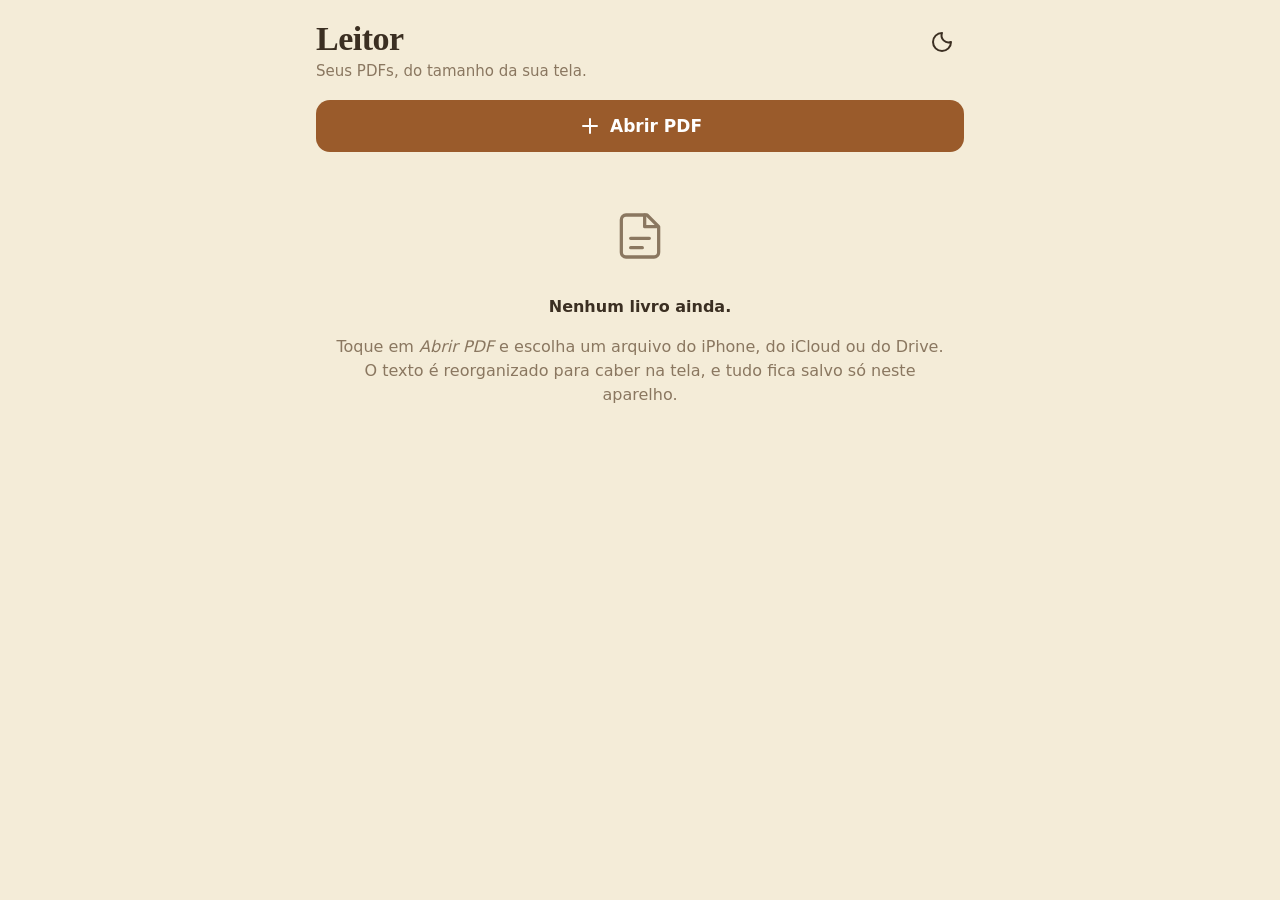
<file: leitor/index.html>
<!doctype html>
<html lang="pt-BR">
<head>
  <meta charset="UTF-8" />
  <script>if (!/\/$|\.html$/.test(location.pathname)) location.replace(location.pathname + '/' + location.search + location.hash);</script>
  <meta name="viewport" content="width=device-width, initial-scale=1.0, viewport-fit=cover" />
  <title>Leitor</title>
  <meta name="description" content="Leitor de PDF para celular: transforma o PDF em texto adaptado à tela, como um e-reader." />
  <meta name="theme-color" content="#f4ecd8" />
  <meta name="apple-mobile-web-app-capable" content="yes" />
  <meta name="mobile-web-app-capable" content="yes" />
  <meta name="apple-mobile-web-app-status-bar-style" content="default" />
  <meta name="apple-mobile-web-app-title" content="Leitor" />
  <link rel="manifest" href="./manifest.webmanifest" />
  <link rel="icon" type="image/svg+xml" href="./icon.svg" />
  <link rel="apple-touch-icon" href="./icon-180.png" />
  <link rel="stylesheet" href="./leitor.css" />
</head>
<body data-theme="sepia">
  <!-- Biblioteca -->
  <section id="library" class="view">
    <header class="lib-head">
      <div>
        <h1>Leitor</h1>
        <p class="lib-sub">Seus PDFs, do tamanho da sua tela.</p>
      </div>
      <button id="libSettingsBtn" class="icon-btn" type="button" aria-label="Tema">
        <svg viewBox="0 0 24 24" aria-hidden="true"><path d="M12 3a9 9 0 1 0 9 9 7 7 0 0 1-9-9z"/></svg>
      </button>
    </header>

    <label class="open-btn">
      <input id="fileInput" type="file" accept="application/pdf,.pdf" hidden />
      <svg viewBox="0 0 24 24" aria-hidden="true"><path d="M12 5v14M5 12h14"/></svg>
      <span>Abrir PDF</span>
    </label>

    <ul id="bookList" class="book-list" aria-label="Biblioteca"></ul>

    <div id="emptyState" class="empty" hidden>
      <svg viewBox="0 0 24 24" aria-hidden="true"><path d="M4 5a2 2 0 0 1 2-2h9l5 5v11a2 2 0 0 1-2 2H6a2 2 0 0 1-2-2z"/><path d="M14 3v5h5M8 13h8M8 17h5"/></svg>
      <p><strong>Nenhum livro ainda.</strong></p>
      <p>Toque em <em>Abrir PDF</em> e escolha um arquivo do iPhone, do iCloud ou do Drive. O texto é reorganizado para caber na tela, e tudo fica salvo só neste aparelho.</p>
    </div>

    <p class="install-tip" id="installTip" hidden>
      Dica: no Safari, toque em <strong>Compartilhar</strong> → <strong>Adicionar à Tela de Início</strong> para usar como app, inclusive offline.
    </p>
  </section>

  <!-- Leitor -->
  <section id="reader" class="view" hidden>
    <div id="pager" class="pager">
      <article id="flow" class="flow"></article>
    </div>

    <header id="topBar" class="bar top-bar">
      <button id="backBtn" class="icon-btn" type="button" aria-label="Voltar à biblioteca">
        <svg viewBox="0 0 24 24" aria-hidden="true"><path d="M15 18l-6-6 6-6"/></svg>
      </button>
      <h2 id="bookTitle" class="bar-title"></h2>
      <button id="tocBtn" class="icon-btn" type="button" aria-label="Sumário">
        <svg viewBox="0 0 24 24" aria-hidden="true"><path d="M4 6h16M4 12h16M4 18h10"/></svg>
      </button>
      <button id="fontBtn" class="icon-btn text-btn" type="button" aria-label="Ajustes de leitura">Aa</button>
    </header>

    <footer id="bottomBar" class="bar bottom-bar">
      <input id="progressRange" type="range" min="0" max="1000" value="0" aria-label="Posição no livro" />
      <div class="progress-info">
        <span id="pageInfo"></span>
        <span id="percentInfo"></span>
      </div>
    </footer>

    <div id="miniProgress" class="mini-progress" aria-hidden="true"></div>
  </section>

  <!-- Painel de ajustes -->
  <div id="sheetBackdrop" class="backdrop" hidden></div>
  <section id="settingsSheet" class="sheet" hidden aria-label="Ajustes de leitura">
    <div class="sheet-grip"></div>
    <div class="row">
      <span class="row-label">Tamanho</span>
      <div class="seg">
        <button type="button" data-act="font-" aria-label="Diminuir letra"><span class="small-a">A</span></button>
        <output id="fontSizeOut">19</output>
        <button type="button" data-act="font+" aria-label="Aumentar letra"><span class="big-a">A</span></button>
      </div>
    </div>
    <div class="row">
      <span class="row-label">Fonte</span>
      <div class="seg choice" data-setting="font">
        <button type="button" data-value="serif" class="f-serif">Serifada</button>
        <button type="button" data-value="sans" class="f-sans">Sem serifa</button>
      </div>
    </div>
    <div class="row">
      <span class="row-label">Tema</span>
      <div class="seg choice themes" data-setting="theme">
        <button type="button" data-value="light" class="sw sw-light" aria-label="Claro"></button>
        <button type="button" data-value="sepia" class="sw sw-sepia" aria-label="Sépia"></button>
        <button type="button" data-value="dark" class="sw sw-dark" aria-label="Escuro"></button>
        <button type="button" data-value="black" class="sw sw-black" aria-label="Preto"></button>
      </div>
    </div>
    <div class="row">
      <span class="row-label">Espaçamento</span>
      <div class="seg choice" data-setting="spacing">
        <button type="button" data-value="compact">Justo</button>
        <button type="button" data-value="normal">Normal</button>
        <button type="button" data-value="airy">Amplo</button>
      </div>
    </div>
    <div class="row">
      <span class="row-label">Margens</span>
      <div class="seg choice" data-setting="margin">
        <button type="button" data-value="narrow">Estreitas</button>
        <button type="button" data-value="normal">Normais</button>
        <button type="button" data-value="wide">Largas</button>
      </div>
    </div>
    <div class="row">
      <span class="row-label">Alinhamento</span>
      <div class="seg choice" data-setting="align">
        <button type="button" data-value="left">À esquerda</button>
        <button type="button" data-value="justify">Justificado</button>
      </div>
    </div>
    <div class="row">
      <span class="row-label">Modo</span>
      <div class="seg choice" data-setting="mode">
        <button type="button" data-value="paged">Páginas</button>
        <button type="button" data-value="scroll">Rolagem</button>
      </div>
    </div>
    <button id="originalBtn" class="wide-btn" type="button">Ver página original do PDF</button>
  </section>

  <!-- Sumário -->
  <section id="tocSheet" class="sheet toc" hidden aria-label="Sumário">
    <div class="sheet-grip"></div>
    <h3>Sumário</h3>
    <ol id="tocList"></ol>
  </section>

  <!-- Página original -->
  <section id="originalView" class="original" hidden>
    <header class="bar top-bar visible">
      <button id="originalClose" class="icon-btn" type="button" aria-label="Fechar">
        <svg viewBox="0 0 24 24" aria-hidden="true"><path d="M6 6l12 12M18 6L6 18"/></svg>
      </button>
      <h2 id="originalTitle" class="bar-title"></h2>
      <button id="originalPrev" class="icon-btn" type="button" aria-label="Página anterior">
        <svg viewBox="0 0 24 24" aria-hidden="true"><path d="M15 18l-6-6 6-6"/></svg>
      </button>
      <button id="originalNext" class="icon-btn" type="button" aria-label="Próxima página">
        <svg viewBox="0 0 24 24" aria-hidden="true"><path d="M9 6l6 6-6 6"/></svg>
      </button>
    </header>
    <div id="originalScroll" class="original-scroll"></div>
  </section>

  <!-- Processamento -->
  <div id="busy" class="busy" hidden>
    <div class="busy-card">
      <div class="spinner"></div>
      <p id="busyText">Preparando…</p>
      <div class="busy-bar"><span id="busyFill"></span></div>
    </div>
  </div>

  <!-- Senha -->
  <div id="pwdModal" class="busy pwd-layer" hidden>
    <form id="pwdForm" class="busy-card pwd" autocomplete="off">
      <svg viewBox="0 0 24 24" aria-hidden="true"><rect x="5" y="11" width="14" height="10" rx="2"/><path d="M8 11V7a4 4 0 0 1 8 0v4"/></svg>
      <h3>PDF protegido</h3>
      <p id="pwdMsg">Este PDF é protegido. Digite a senha para abrir.</p>
      <input id="pwdInput" type="password" autocomplete="off" autocapitalize="off" spellcheck="false" aria-label="Senha do PDF" />
      <div class="pwd-actions">
        <button type="button" id="pwdCancel">Cancelar</button>
        <button type="submit" class="primary">Abrir</button>
      </div>
      <p class="pwd-note">A senha fica salva só neste aparelho.</p>
    </form>
  </div>

  <div id="toast" class="toast" role="status" hidden></div>

  <script type="module" src="./leitor-app.mjs"></script>
</body>
</html>
</file>
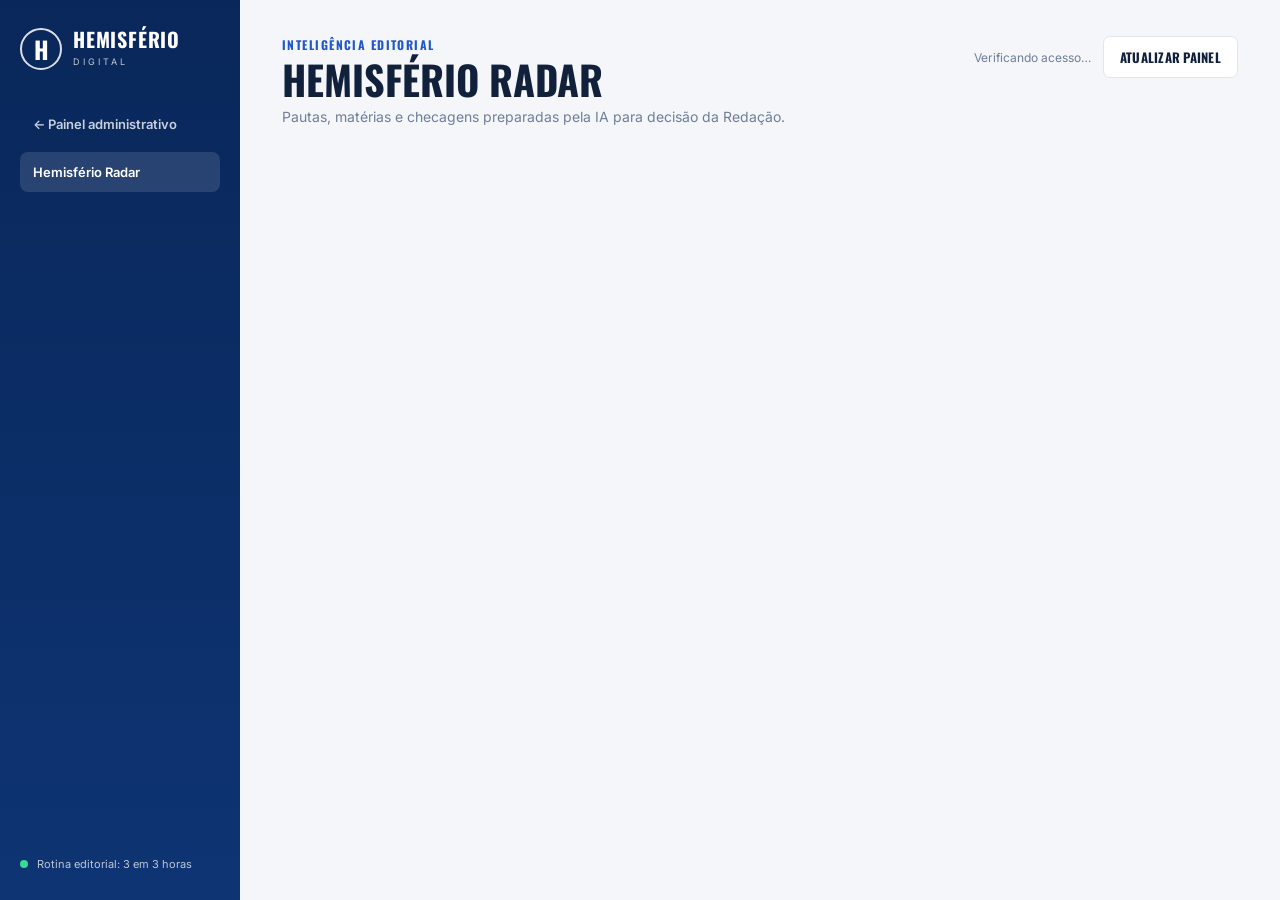
<file: admin/radar/index.html>
<!doctype html>
<html lang="pt-BR">
<head>
  <meta charset="UTF-8" />
  <meta name="viewport" content="width=device-width, initial-scale=1.0" />
  <meta name="robots" content="noindex,nofollow" />
  <title>Hemisfério Radar — Painel administrativo</title>
  <link rel="preconnect" href="https://fonts.googleapis.com">
  <link rel="preconnect" href="https://fonts.gstatic.com" crossorigin>
  <link href="https://fonts.googleapis.com/css2?family=Inter:wght@400;500;600;700&family=Oswald:wght@500;600;700&display=swap" rel="stylesheet">
  <link rel="stylesheet" href="./radar.css" />
</head>
<body>
  <div class="shell">
    <aside class="sidebar">
      <a class="brand" href="/" aria-label="Hemisfério Digital">
        <span class="brand-mark">H</span>
        <span><strong>HEMISFÉRIO</strong><small>DIGITAL</small></span>
      </a>
      <nav class="nav" aria-label="Administração">
        <a href="/admin">← Painel administrativo</a>
        <a class="active" href="/admin/radar/">Hemisfério Radar</a>
      </nav>
      <div class="sidebar-foot">
        <span class="dot"></span>
        <span>Rotina editorial: 3 em 3 horas</span>
      </div>
    </aside>

    <main class="main">
      <header class="topbar">
        <div>
          <p class="eyebrow">INTELIGÊNCIA EDITORIAL</p>
          <h1>Hemisfério Radar</h1>
          <p class="subtitle">Pautas, matérias e checagens preparadas pela IA para decisão da Redação.</p>
        </div>
        <div class="top-actions">
          <span id="userLabel" class="user-label">Verificando acesso…</span>
          <button id="refreshBtn" class="button secondary" type="button">Atualizar painel</button>
        </div>
      </header>

      <section id="authPanel" class="auth-panel hidden" aria-live="polite">
        <div>
          <p class="eyebrow">ACESSO RESTRITO</p>
          <h2>Entre com o mesmo usuário do painel</h2>
          <p>O Radar usa a autenticação já existente do Supabase.</p>
        </div>
        <form id="loginForm" class="login-form">
          <label>E-mail<input id="emailInput" type="email" autocomplete="username" required></label>
          <label>Senha<input id="passwordInput" type="password" autocomplete="current-password" required></label>
          <button class="button primary" type="submit">Entrar</button>
          <p id="loginMessage" class="form-message"></p>
        </form>
      </section>

      <div id="dashboard" class="hidden">
        <section class="stats" aria-label="Resumo do Radar">
          <article><span>Matérias prontas</span><strong id="readyCount">0</strong><small>Aguardando editor</small></article>
          <article><span>Para apuração</span><strong id="investigateCount">0</strong><small>Precisam de checagem</small></article>
          <article><span>Descartadas</span><strong id="discardedCount">0</strong><small>Baixa relevância ou rejeitadas</small></article>
          <article><span>Publicadas</span><strong id="publishedCount">0</strong><small>Enviadas ao portal</small></article>
        </section>

        <section class="status-strip">
          <div><span class="pulse"></span><strong>Monitoramento 24h</strong></div>
          <div><span>Frequência</span><strong>3 em 3 horas</strong></div>
          <div><span>Último evento</span><strong id="lastEvent">—</strong></div>
          <div><span>Publicação</span><strong>Somente com aprovação humana</strong></div>
        </section>

        <section class="toolbar">
          <div class="filter-row" role="group" aria-label="Filtrar matérias">
            <button class="filter active" type="button" data-filter="aguardando_editor">Aguardando editor</button>
            <button class="filter" type="button" data-filter="apurar">Pedir apuração</button>
            <button class="filter" type="button" data-filter="publicada">Publicadas</button>
            <button class="filter" type="button" data-filter="rejeitada">Descartadas</button>
            <button class="filter" type="button" data-filter="all">Todas</button>
          </div>
        </section>

        <section>
          <div id="emptyState" class="empty hidden">
            <strong>Nenhuma matéria neste filtro.</strong>
            <span>Quando o Radar produzir conteúdo, ele aparecerá aqui.</span>
          </div>
          <div id="matterList" class="matter-list"></div>
        </section>
      </div>
    </main>
  </div>

  <dialog id="matterDialog" class="matter-dialog">
    <form method="dialog" class="dialog-head">
      <div>
        <span id="dialogStatus" class="status-pill">Aguardando editor</span>
        <h2 id="dialogHeading">Matéria</h2>
      </div>
      <button class="icon-button" value="cancel" aria-label="Fechar">×</button>
    </form>

    <div class="dialog-body">
      <section class="editorial-grid">
        <label>Chapéu<input id="fieldChapeu" type="text"></label>
        <label class="wide">Título SEO / Google Discover<textarea id="fieldTituloSeo" rows="2"></textarea></label>
        <label class="wide">Linha fina<textarea id="fieldLinhaFina" rows="2"></textarea></label>
        <label class="wide">Título do card<textarea id="fieldTituloCard" rows="2"></textarea></label>
        <label>Categoria<input id="fieldCategoria" type="text"></label>
        <label>Autor<input id="fieldAutor" type="text" value="Redação" readonly></label>
      </section>

      <div class="quality-row">
        <div><span>Relevância</span><strong id="qualityRelevance">—</strong></div>
        <div><span>Confiança</span><strong id="qualityConfidence">—</strong></div>
        <div><span>Risco editorial</span><strong id="qualityRisk">—</strong></div>
      </div>

      <label class="block-label">Lead<textarea id="fieldLead" rows="3"></textarea></label>
      <label class="block-label">Matéria completa <small>HTML aceito pelo CMS</small><textarea id="fieldContent" rows="16"></textarea></label>

      <section class="social-panel">
        <h3>Instagram</h3>
        <label>Chamada<textarea id="fieldInstagramCall" rows="2"></textarea></label>
        <label>Post no feed<textarea id="fieldInstagramFeed" rows="6"></textarea></label>
        <label>Story<textarea id="fieldInstagramStory" rows="4"></textarea></label>
        <label>CTA do Story<input id="fieldInstagramCta" type="text"></label>
      </section>

      <section class="source-panel">
        <h3>Fontes e checagem</h3>
        <div id="sourcesList" class="sources-list"></div>
      </section>
    </div>

    <div class="dialog-actions">
      <p id="dialogMessage" class="form-message"></p>
      <div>
        <button id="discardBtn" class="button danger-outline" type="button">Descartar</button>
        <button id="investigateBtn" class="button warning-outline" type="button">Pedir apuração</button>
        <button id="saveBtn" class="button secondary" type="button">Salvar edição</button>
        <button id="publishBtn" class="button primary" type="button">Publicar</button>
      </div>
    </div>
  </dialog>

  <div id="toast" class="toast" role="status" aria-live="polite"></div>
  <script type="module" src="./radar-app.mjs"></script>
</body>
</html>
</file>
<file: leitor/leitor.css>
:root {
  --bg: #f4ecd8;
  --fg: #3b2f22;
  --muted: #8a7760;
  --line: rgba(91, 70, 54, 0.16);
  --card: #fbf6ea;
  --bar: rgba(244, 236, 216, 0.94);
  --accent: #9a5b2b;
  --accent-fg: #fff;

  --read-size: 19px;
  --read-lh: 1.6;
  --read-margin: 24px;
  --read-font: ui-serif, "New York", Georgia, "Times New Roman", serif;
  --read-align: left;

  --safe-t: env(safe-area-inset-top, 0px);
  --safe-b: env(safe-area-inset-bottom, 0px);
  --safe-l: env(safe-area-inset-left, 0px);
  --safe-r: env(safe-area-inset-right, 0px);

  --ui-font: -apple-system, BlinkMacSystemFont, "SF Pro Text", "Segoe UI", Roboto, system-ui, sans-serif;
  color-scheme: light;
}

body[data-theme="light"] { --bg: #ffffff; --fg: #1c1c1e; --muted: #7c7c82; --line: rgba(0,0,0,.1); --card: #f5f5f7; --bar: rgba(255,255,255,.94); --accent: #0a66d8; }
body[data-theme="sepia"] { --bg: #f4ecd8; --fg: #3b2f22; --muted: #8a7760; --line: rgba(91,70,54,.16); --card: #fbf6ea; --bar: rgba(244,236,216,.94); --accent: #9a5b2b; }
body[data-theme="dark"]  { --bg: #1e1e20; --fg: #d9d6cf; --muted: #8e8b85; --line: rgba(255,255,255,.1); --card: #2a2a2d; --bar: rgba(30,30,32,.94); --accent: #e0a96d; --accent-fg: #1e1e20; color-scheme: dark; }
body[data-theme="black"] { --bg: #000000; --fg: #c9c5bd; --muted: #7d7a74; --line: rgba(255,255,255,.12); --card: #141414; --bar: rgba(0,0,0,.94); --accent: #e0a96d; --accent-fg: #000; color-scheme: dark; }

* { box-sizing: border-box; -webkit-tap-highlight-color: transparent; }
html, body { margin: 0; height: 100%; }
body {
  background: var(--bg);
  color: var(--fg);
  font-family: var(--ui-font);
  -webkit-text-size-adjust: 100%;
  transition: background-color .25s, color .25s;
}
button { font: inherit; color: inherit; background: none; border: 0; cursor: pointer; }
svg { width: 24px; height: 24px; fill: none; stroke: currentColor; stroke-width: 2; stroke-linecap: round; stroke-linejoin: round; }
[hidden] { display: none !important; }

/* ---------- Biblioteca ---------- */
#library {
  min-height: 100%;
  padding: calc(var(--safe-t) + 20px) calc(var(--safe-r) + 16px) calc(var(--safe-b) + 32px) calc(var(--safe-l) + 16px);
  max-width: 680px;
  margin: 0 auto;
}
.lib-head { display: flex; justify-content: space-between; align-items: flex-start; gap: 12px; margin-bottom: 20px; }
.lib-head h1 { font-family: var(--read-font); font-size: 34px; margin: 0; letter-spacing: -0.5px; }
.lib-sub { margin: 4px 0 0; color: var(--muted); font-size: 15px; }

.icon-btn { width: 44px; height: 44px; display: grid; place-items: center; border-radius: 22px; flex: none; }
.icon-btn:active { background: var(--line); }
.text-btn { font-family: var(--read-font); font-size: 20px; font-weight: 600; }

.open-btn {
  display: flex; align-items: center; justify-content: center; gap: 8px;
  height: 52px; border-radius: 14px;
  background: var(--accent); color: var(--accent-fg);
  font-size: 17px; font-weight: 600; cursor: pointer; margin-bottom: 24px;
}
.open-btn:active { opacity: .85; }

.book-list { list-style: none; margin: 0; padding: 0; display: grid; gap: 12px; }
.book {
  display: grid; grid-template-columns: 56px 1fr auto; gap: 14px; align-items: center;
  background: var(--card); border-radius: 14px; padding: 12px; border: 1px solid var(--line);
}
.book-open { display: contents; text-align: left; }
.cover {
  width: 56px; height: 78px; border-radius: 4px 8px 8px 4px; display: grid; place-items: center;
  color: #fff; font-family: var(--read-font); font-weight: 700; font-size: 22px;
  box-shadow: inset 4px 0 0 rgba(0,0,0,.18), 0 1px 3px rgba(0,0,0,.2);
}
.book-meta { min-width: 0; }
.book-title { font-family: var(--read-font); font-size: 17px; font-weight: 600; line-height: 1.25; margin: 0 0 4px;
  display: -webkit-box; -webkit-line-clamp: 2; -webkit-box-orient: vertical; overflow: hidden; overflow-wrap: anywhere; }
.book-info { font-size: 13px; color: var(--muted); margin: 0 0 8px; }
.book-bar { height: 4px; border-radius: 2px; background: var(--line); overflow: hidden; }
.book-bar span { display: block; height: 100%; background: var(--accent); }
.book-del { color: var(--muted); }
.book-del.armed { color: #fff; background: #c0392b; }

.empty { text-align: center; color: var(--muted); padding: 32px 12px; line-height: 1.5; }
.empty svg { width: 56px; height: 56px; stroke-width: 1.4; margin-bottom: 8px; }
.empty strong { color: var(--fg); }
.install-tip { margin-top: 28px; font-size: 14px; color: var(--muted); line-height: 1.45; text-align: center; }

/* ---------- Leitor ---------- */
#reader { position: fixed; inset: 0; overflow: hidden; }
.pager {
  position: absolute;
  top: calc(var(--safe-t) + 28px);
  bottom: calc(var(--safe-b) + 34px);
  left: 0; right: 0;
  padding: 0 calc(var(--read-margin) + var(--safe-r)) 0 calc(var(--read-margin) + var(--safe-l));
  overflow: hidden;
  touch-action: pan-y pinch-zoom;
}
.flow {
  font-family: var(--read-font);
  font-size: var(--read-size);
  line-height: var(--read-lh);
  text-align: var(--read-align);
  hyphens: auto; -webkit-hyphens: auto;
  overflow-wrap: break-word;
  height: 100%;
  will-change: transform;
}
body.paged .flow {
  column-fill: auto;
  /* largura e espaçamento das colunas são definidos via JS */
}
body.paged .flow.animate { transition: transform .28s cubic-bezier(.2,.7,.3,1); }
body.scroll .pager { overflow-y: auto; -webkit-overflow-scrolling: touch; touch-action: auto; }
body.scroll .flow { height: auto; padding-bottom: 40vh; }

.flow p { margin: 0; text-indent: 1.4em; }
.flow p + p { margin-top: calc(var(--read-lh) * 0.35em); }
.flow h1 + p, .flow h2 + p, .flow .page-img + p, .flow .tbl + p, .flow .li + p:not(.li) { text-indent: 0; }

/* listas */
.flow p.li { text-indent: 0; position: relative; padding-left: 1.5em; }
.flow p.li.wide { padding-left: 2.3em; }
.flow p.li .mk { position: absolute; left: 0; color: var(--muted); }
.flow p.li + p.li { margin-top: .25em; }
.flow p + p.li, .flow p.li + p:not(.li) { margin-top: .6em; }

/* tabelas */
.flow .tbl {
  margin: 1em 0; font-family: var(--ui-font); font-size: .8em; line-height: 1.4; text-align: left;
  hyphens: auto; -webkit-hyphens: auto;
}
.flow .tbl table { border-collapse: collapse; width: 100%; }
.flow .tbl th, .flow .tbl td { padding: .4em .45em; border-bottom: 1px solid var(--line); vertical-align: top; text-align: left; overflow-wrap: anywhere; }
.flow .tbl th { font-weight: 600; border-bottom: 2px solid var(--muted); }
.flow .tbl td.num { text-align: right; font-variant-numeric: tabular-nums; white-space: nowrap; }
.flow .tbl tr { break-inside: avoid; -webkit-column-break-inside: avoid; }
.flow .tbl-src { display: block; margin: .4em auto 0; font-size: .9em; color: var(--accent); padding: .3em .6em; }
/* modo cartões: cada linha da tabela vira um cartão com "coluna: valor" */
.flow .tbl.cards thead { display: none; }
.flow .tbl.cards table, .flow .tbl.cards tbody { display: block; }
.flow .tbl.cards tr {
  display: block; border: 1px solid var(--line); border-radius: 10px; background: var(--card);
  padding: .45em .7em; margin-bottom: .6em;
}
.flow .tbl.cards td { display: flex; justify-content: space-between; gap: 1em; border: 0; padding: .22em 0; text-align: right; white-space: normal; }
.flow .tbl.cards td::before { content: attr(data-label); flex: 0 0 42%; text-align: left; color: var(--muted); font-weight: 600; }
.flow .tbl.cards td[data-label=""]::before { display: none; }
.flow .tbl.cards td.empty { display: none; }
.flow .tbl.cards td:first-child { display: block; text-align: left; font-weight: 600; font-size: 1.05em; border-bottom: 1px solid var(--line); padding-bottom: .35em; margin-bottom: .2em; }
.flow .tbl.cards td:first-child::before { display: none; }
.flow h1, .flow h2 {
  font-family: var(--read-font); line-height: 1.25; text-align: left; hyphens: manual; -webkit-hyphens: manual;
  break-after: avoid; -webkit-column-break-after: avoid;
}
.flow h1 { font-size: 1.45em; margin: 1.2em 0 .7em; }
.flow h2 { font-size: 1.15em; margin: 1.1em 0 .5em; }
.flow > :first-child { margin-top: 0; }
.flow .page-img {
  margin: 1em 0; break-inside: avoid; -webkit-column-break-inside: avoid;
  display: flex; flex-direction: column; align-items: center; gap: 6px;
}
.flow .page-img img { max-width: 100%; max-height: calc(100vh - 140px); height: auto; border-radius: 4px; background: #fff; box-shadow: 0 1px 4px rgba(0,0,0,.15); }
.flow .page-img .ph { width: 100%; aspect-ratio: 3/4; max-height: 60vh; border-radius: 4px; background: var(--line); }
.flow .page-img figcaption { font-family: var(--ui-font); font-size: 12px; color: var(--muted); }
.flow .end { text-align: center; color: var(--muted); font-family: var(--ui-font); font-size: 14px; padding: 2em 0; text-indent: 0; }

.bar {
  position: absolute; left: 0; right: 0; z-index: 5;
  background: var(--bar);
  -webkit-backdrop-filter: saturate(1.4) blur(14px); backdrop-filter: saturate(1.4) blur(14px);
  transition: transform .25s ease, opacity .25s ease;
}
.top-bar {
  top: 0; display: flex; align-items: center; gap: 2px;
  padding: calc(var(--safe-t) + 2px) calc(var(--safe-r) + 6px) 4px calc(var(--safe-l) + 6px);
  border-bottom: 1px solid var(--line);
  transform: translateY(-100%); opacity: 0; pointer-events: none;
}
.bar-title { flex: 1; min-width: 0; margin: 0; font-size: 16px; font-weight: 600; text-align: center; white-space: nowrap; overflow: hidden; text-overflow: ellipsis; }
.bottom-bar {
  bottom: 0; padding: 12px calc(var(--safe-r) + 20px) calc(var(--safe-b) + 12px) calc(var(--safe-l) + 20px);
  border-top: 1px solid var(--line);
  transform: translateY(100%); opacity: 0; pointer-events: none;
}
#reader.ui .top-bar, #reader.ui .bottom-bar, .bar.visible { transform: none; opacity: 1; pointer-events: auto; }
.progress-info { display: flex; justify-content: space-between; font-size: 13px; color: var(--muted); margin-top: 6px; font-variant-numeric: tabular-nums; }
input[type="range"] { width: 100%; accent-color: var(--accent); height: 28px; margin: 0; }

.mini-progress {
  position: absolute; bottom: calc(var(--safe-b) + 8px); left: 0; right: 0;
  text-align: center; font-size: 12px; color: var(--muted); font-variant-numeric: tabular-nums;
  pointer-events: none;
}

/* ---------- Painéis ---------- */
.backdrop { position: fixed; inset: 0; background: rgba(0,0,0,.28); z-index: 20; }
.sheet {
  position: fixed; left: 0; right: 0; bottom: 0; z-index: 21;
  max-width: 560px; margin: 0 auto;
  background: var(--card); color: var(--fg);
  border-radius: 18px 18px 0 0;
  padding: 8px calc(var(--safe-r) + 16px) calc(var(--safe-b) + 16px) calc(var(--safe-l) + 16px);
  box-shadow: 0 -8px 30px rgba(0,0,0,.18);
  max-height: 85vh; overflow-y: auto;
  animation: up .22s ease;
}
@keyframes up { from { transform: translateY(40px); opacity: 0; } }
.sheet-grip { width: 36px; height: 5px; border-radius: 3px; background: var(--line); margin: 0 auto 12px; }
.row { display: flex; align-items: center; justify-content: space-between; gap: 12px; padding: 8px 0; border-bottom: 1px solid var(--line); }
.row:last-of-type { border-bottom: 0; }
.row-label { font-size: 15px; color: var(--muted); flex: none; }
.seg { display: flex; align-items: center; gap: 4px; background: var(--line); border-radius: 10px; padding: 3px; flex-wrap: wrap; justify-content: flex-end; }
.seg button { min-height: 36px; padding: 0 10px; border-radius: 8px; font-size: 14px; }
.seg button.on { background: var(--bg); box-shadow: 0 1px 3px rgba(0,0,0,.15); font-weight: 600; }
.seg output { min-width: 32px; text-align: center; font-variant-numeric: tabular-nums; font-size: 15px; }
.small-a { font-family: var(--read-font); font-size: 14px; }
.big-a { font-family: var(--read-font); font-size: 22px; }
.f-serif { font-family: ui-serif, "New York", Georgia, serif; }
.f-sans { font-family: var(--ui-font); }
.themes { background: none; gap: 10px; }
.sw { width: 36px; height: 36px; min-height: 36px; padding: 0 !important; border-radius: 50% !important; border: 1px solid rgba(128,128,128,.4) !important; }
.sw.on { outline: 2.5px solid var(--accent); outline-offset: 2px; box-shadow: none !important; }
.sw-light { background: #fff !important; }
.sw-sepia { background: #f4ecd8 !important; }
.sw-dark { background: #2a2a2d !important; }
.sw-black { background: #000 !important; }
.wide-btn { width: 100%; margin-top: 12px; min-height: 46px; border-radius: 12px; background: var(--line); font-size: 15px; font-weight: 600; }

.toc h3 { font-family: var(--read-font); font-size: 20px; margin: 0 0 8px; }
.toc ol { list-style: none; margin: 0; padding: 0; }
.toc li button { width: 100%; text-align: left; padding: 12px 4px; border-bottom: 1px solid var(--line); font-family: var(--read-font); font-size: 16px; line-height: 1.3; display: flex; gap: 12px; justify-content: space-between; }
.toc li.lvl2 button { padding-left: 20px; font-size: 15px; color: var(--muted); }
.toc li .pg { color: var(--muted); font-family: var(--ui-font); font-size: 13px; flex: none; }
.toc .none { color: var(--muted); padding: 12px 0; }

.original { position: fixed; inset: 0; z-index: 30; background: var(--bg); }
.original-scroll {
  position: absolute; top: calc(var(--safe-t) + 50px); bottom: 0; left: 0; right: 0;
  overflow: auto; -webkit-overflow-scrolling: touch; touch-action: pan-x pan-y pinch-zoom;
  padding: 12px 12px calc(var(--safe-b) + 12px);
}
.original-scroll img { display: block; width: 100%; height: auto; background: #fff; box-shadow: 0 1px 6px rgba(0,0,0,.2); }
.original-scroll.zoom img { width: 220%; max-width: none; }

/* ---------- Senha ---------- */
.pwd-layer { z-index: 45; }
.pwd { display: grid; gap: 10px; }
.pwd svg { width: 32px; height: 32px; margin: 0 auto; color: var(--accent); }
.pwd h3 { margin: 0; font-size: 18px; }
.pwd p { margin: 0; font-size: 14px; color: var(--muted); }
.pwd p.err { color: #c0392b; font-weight: 600; }
.pwd input { font-size: 17px; padding: 12px; border-radius: 10px; border: 1px solid var(--line); background: var(--bg); color: var(--fg); width: 100%; }
.pwd-actions { display: flex; gap: 8px; }
.pwd-actions button { flex: 1; min-height: 44px; border-radius: 10px; background: var(--line); font-weight: 600; }
.pwd-actions .primary { background: var(--accent); color: var(--accent-fg); }
.pwd .pwd-note { font-size: 12px; }

/* ---------- Processamento ---------- */
.busy { position: fixed; inset: 0; z-index: 40; display: grid; place-items: center; background: rgba(0,0,0,.35); padding: 16px; }
.busy-card { background: var(--card); border-radius: 16px; padding: 24px; width: min(320px, 100%); text-align: center; box-shadow: 0 10px 40px rgba(0,0,0,.25); }
.busy-card p { margin: 12px 0; font-size: 15px; }
.busy-bar { height: 4px; border-radius: 2px; background: var(--line); overflow: hidden; }
.busy-bar span { display: block; height: 100%; width: 0; background: var(--accent); transition: width .15s; }
.spinner { width: 32px; height: 32px; margin: 0 auto; border-radius: 50%; border: 3px solid var(--line); border-top-color: var(--accent); animation: spin .8s linear infinite; }
@keyframes spin { to { transform: rotate(360deg); } }

.toast {
  position: fixed; left: 50%; bottom: calc(var(--safe-b) + 24px); transform: translateX(-50%); z-index: 50;
  background: var(--fg); color: var(--bg); padding: 10px 16px; border-radius: 10px; font-size: 14px;
  max-width: calc(100% - 32px); box-shadow: 0 4px 16px rgba(0,0,0,.2);
}

@media (prefers-reduced-motion: reduce) {
  body.paged .flow.animate { transition: none; }
  .sheet { animation: none; }
}
</file>
<file: admin/radar/radar.css>
:root {
  --navy: #0c2d66;
  --blue: #1f57cc;
  --blue-soft: #eaf1ff;
  --ink: #12213b;
  --muted: #6f7e98;
  --line: #dfe6f0;
  --bg: #f4f6fa;
  --card: #ffffff;
  --green: #117a54;
  --green-bg: #e7f7f0;
  --yellow: #8a5a00;
  --yellow-bg: #fff3cf;
  --red: #b52a35;
  --red-bg: #fff0f1;
  --shadow: 0 16px 40px rgba(25, 48, 89, .10);
}
* { box-sizing: border-box; }
html { background: var(--bg); }
body { margin: 0; font-family: Inter, system-ui, sans-serif; color: var(--ink); background: var(--bg); }
button, input, textarea { font: inherit; }
button { cursor: pointer; }
.hidden { display: none !important; }
.shell { min-height: 100vh; display: grid; grid-template-columns: 240px minmax(0, 1fr); }
.sidebar { background: linear-gradient(180deg, #09275a 0%, #0e3473 100%); color: white; padding: 28px 20px; display: flex; flex-direction: column; gap: 34px; }
.brand { color: white; text-decoration: none; display: flex; align-items: center; gap: 11px; }
.brand-mark { width: 42px; height: 42px; border: 2px solid rgba(255,255,255,.85); border-radius: 50%; display: grid; place-items: center; font: 700 24px Oswald, sans-serif; }
.brand strong { font: 700 20px/1 Oswald, sans-serif; letter-spacing: .04em; display: block; }
.brand small { font-size: 9px; letter-spacing: .34em; opacity: .75; }
.nav { display: grid; gap: 8px; }
.nav a { color: rgba(255,255,255,.78); text-decoration: none; padding: 12px 13px; border-radius: 8px; font-size: 13px; font-weight: 600; }
.nav a:hover, .nav a.active { color: white; background: rgba(255,255,255,.12); }
.sidebar-foot { margin-top: auto; display: flex; align-items: center; gap: 9px; font-size: 11px; color: rgba(255,255,255,.72); line-height: 1.4; }
.dot, .pulse { width: 8px; height: 8px; border-radius: 50%; background: #37d996; flex: 0 0 auto; }
.pulse { box-shadow: 0 0 0 5px rgba(55,217,150,.13); }
.main { min-width: 0; padding: 36px 42px 60px; }
.topbar { display: flex; align-items: flex-start; justify-content: space-between; gap: 24px; margin-bottom: 28px; }
.eyebrow { margin: 0 0 5px; color: var(--blue); font: 700 12px Oswald, sans-serif; letter-spacing: .12em; }
h1 { margin: 0; font: 700 40px/1.05 Oswald, sans-serif; text-transform: uppercase; }
.subtitle { color: var(--muted); margin: 8px 0 0; font-size: 14px; max-width: 680px; }
.top-actions { display: flex; align-items: center; gap: 12px; }
.user-label { font-size: 12px; color: var(--muted); }
.button { border: 0; border-radius: 7px; padding: 10px 16px; font: 700 13px Oswald, sans-serif; letter-spacing: .02em; text-transform: uppercase; }
.button:disabled { cursor: not-allowed; opacity: .45; }
.button.primary { background: var(--blue); color: white; }
.button.primary:hover { background: #194ab1; }
.button.secondary { background: white; border: 1px solid var(--line); color: var(--ink); }
.button.danger-outline { color: var(--red); border: 1px solid #efc1c5; background: white; }
.button.warning-outline { color: var(--yellow); border: 1px solid #efd997; background: white; }
.auth-panel { background: white; border: 1px solid var(--line); border-radius: 12px; padding: 28px; display: grid; grid-template-columns: 1fr 1fr; gap: 38px; box-shadow: var(--shadow); }
.auth-panel h2 { margin: 0; font: 600 25px Oswald, sans-serif; }
.auth-panel p { color: var(--muted); font-size: 13px; }
.login-form { display: grid; gap: 13px; }
.login-form label, .editorial-grid label, .block-label, .social-panel label { display: grid; gap: 6px; color: #41516e; font-size: 12px; font-weight: 700; }
input, textarea { width: 100%; border: 1px solid var(--line); border-radius: 7px; padding: 10px 12px; color: var(--ink); background: #fff; outline: none; }
input:focus, textarea:focus { border-color: var(--blue); box-shadow: 0 0 0 3px rgba(31,87,204,.08); }
textarea { resize: vertical; line-height: 1.55; }
.form-message { margin: 0; min-height: 18px; font-size: 12px; color: var(--red); }
.stats { display: grid; grid-template-columns: repeat(4, 1fr); gap: 14px; }
.stats article { background: white; border: 1px solid var(--line); border-radius: 10px; padding: 18px 20px; }
.stats span { color: var(--muted); font-size: 12px; }
.stats strong { display: block; margin: 7px 0 2px; font: 700 30px Oswald, sans-serif; }
.stats small { color: #98a3b5; font-size: 10px; }
.status-strip { margin: 14px 0 24px; background: #102e64; color: white; border-radius: 10px; padding: 14px 18px; display: grid; grid-template-columns: 1.2fr 1fr 1fr 1.4fr; gap: 16px; align-items: center; }
.status-strip div { min-width: 0; }
.status-strip > div:first-child { display: flex; align-items: center; gap: 9px; }
.status-strip span { display: block; color: rgba(255,255,255,.6); font-size: 10px; }
.status-strip strong { display: block; margin-top: 2px; font-size: 11px; }
.toolbar { display: flex; justify-content: space-between; margin-bottom: 14px; }
.filter-row { display: flex; flex-wrap: wrap; gap: 8px; }
.filter { border: 1px solid var(--line); background: white; color: #50617c; border-radius: 999px; padding: 8px 13px; font-size: 11px; font-weight: 700; }
.filter.active { background: var(--navy); border-color: var(--navy); color: white; }
.matter-list { display: grid; gap: 12px; }
.matter-card { background: white; border: 1px solid var(--line); border-radius: 10px; overflow: hidden; display: grid; grid-template-columns: 5px minmax(0, 1fr); }
.matter-card .accent { background: var(--blue); }
.matter-card.status-warning .accent { background: #e5a928; }
.matter-card.status-muted .accent { background: #9ca8ba; }
.matter-card.status-published .accent { background: #1d9b6d; }
.matter-content { padding: 18px 20px; display: grid; grid-template-columns: minmax(0, 1fr) auto; gap: 20px; align-items: center; }
.matter-meta { display: flex; gap: 8px; align-items: center; margin-bottom: 8px; flex-wrap: wrap; }
.status-pill, .category-pill { display: inline-flex; align-items: center; border-radius: 999px; padding: 5px 9px; font-size: 9px; font-weight: 800; text-transform: uppercase; letter-spacing: .05em; }
.status-pill { background: var(--blue-soft); color: var(--blue); }
.status-pill.warning { background: var(--yellow-bg); color: var(--yellow); }
.status-pill.muted { background: #edf0f4; color: #68758a; }
.status-pill.published { background: var(--green-bg); color: var(--green); }
.status-pill.danger { background: var(--red-bg); color: var(--red); }
.category-pill { background: #eff2f7; color: #53617a; }
.matter-card h2 { margin: 0 0 6px; font: 600 22px/1.18 Oswald, sans-serif; }
.matter-card p { margin: 0; color: var(--muted); font-size: 12px; line-height: 1.55; max-width: 880px; }
.score-row { margin-top: 11px; display: flex; gap: 16px; color: #6f7c91; font-size: 10px; }
.score-row strong { color: var(--ink); }
.card-actions { display: flex; gap: 7px; align-items: center; flex-wrap: wrap; justify-content: flex-end; }
.card-actions button { white-space: nowrap; }
.empty { background: white; border: 1px dashed #cbd5e4; border-radius: 10px; padding: 44px 20px; text-align: center; color: var(--muted); }
.empty strong, .empty span { display: block; }
.empty strong { color: var(--ink); margin-bottom: 5px; }
.matter-dialog { width: min(980px, calc(100vw - 32px)); max-height: 92vh; border: 0; border-radius: 12px; padding: 0; box-shadow: 0 28px 80px rgba(9,31,72,.28); }
.matter-dialog::backdrop { background: rgba(7,20,45,.58); }
.dialog-head { position: sticky; top: 0; z-index: 2; margin: 0; padding: 20px 24px; background: white; border-bottom: 1px solid var(--line); display: flex; justify-content: space-between; align-items: flex-start; }
.dialog-head h2 { margin: 7px 0 0; font: 600 25px Oswald, sans-serif; }
.icon-button { width: 34px; height: 34px; border-radius: 50%; border: 1px solid var(--line); background: white; font-size: 24px; line-height: 1; color: #68758a; }
.dialog-body { padding: 22px 24px; display: grid; gap: 18px; }
.editorial-grid { display: grid; grid-template-columns: 1fr 1fr; gap: 12px; }
.editorial-grid .wide { grid-column: 1 / -1; }
.quality-row { display: grid; grid-template-columns: repeat(3, 1fr); gap: 10px; }
.quality-row div { background: var(--bg); border-radius: 8px; padding: 12px 14px; }
.quality-row span { display: block; color: var(--muted); font-size: 10px; }
.quality-row strong { display: block; margin-top: 4px; font: 600 18px Oswald, sans-serif; }
.block-label small { font-weight: 500; color: #9aa5b6; }
.social-panel, .source-panel { border-top: 1px solid var(--line); padding-top: 17px; display: grid; gap: 11px; }
.social-panel h3, .source-panel h3 { margin: 0; font: 600 18px Oswald, sans-serif; }
.sources-list { display: grid; gap: 8px; }
.source-item { background: #f7f9fc; border: 1px solid #e8edf4; border-radius: 7px; padding: 10px 12px; font-size: 11px; color: #56647a; word-break: break-word; }
.source-item a { color: var(--blue); }
.dialog-actions { position: sticky; bottom: 0; background: white; border-top: 1px solid var(--line); padding: 14px 24px; display: flex; align-items: center; justify-content: space-between; gap: 14px; }
.dialog-actions > div { display: flex; gap: 8px; flex-wrap: wrap; justify-content: flex-end; }
.toast { position: fixed; right: 24px; bottom: 24px; background: #102e64; color: white; border-radius: 8px; padding: 12px 16px; font-size: 12px; box-shadow: var(--shadow); opacity: 0; transform: translateY(10px); pointer-events: none; transition: .18s ease; }
.toast.show { opacity: 1; transform: translateY(0); }
@media (max-width: 980px) {
  .shell { grid-template-columns: 1fr; }
  .sidebar { padding: 16px 20px; flex-direction: row; align-items: center; gap: 18px; }
  .nav { display: flex; margin-left: auto; }
  .sidebar-foot { display: none; }
  .main { padding: 26px 20px 50px; }
  .stats { grid-template-columns: repeat(2, 1fr); }
  .status-strip { grid-template-columns: repeat(2, 1fr); }
  .matter-content { grid-template-columns: 1fr; }
  .card-actions { justify-content: flex-start; }
}
@media (max-width: 620px) {
  .sidebar { align-items: flex-start; }
  .brand small { display: none; }
  .nav a:first-child { display: none; }
  .topbar { flex-direction: column; }
  .top-actions { width: 100%; justify-content: space-between; }
  h1 { font-size: 32px; }
  .stats, .status-strip, .editorial-grid, .quality-row, .auth-panel { grid-template-columns: 1fr; }
  .matter-dialog { width: 100vw; max-height: 100vh; height: 100vh; border-radius: 0; }
  .dialog-actions { align-items: flex-start; flex-direction: column; }
}
</file>
